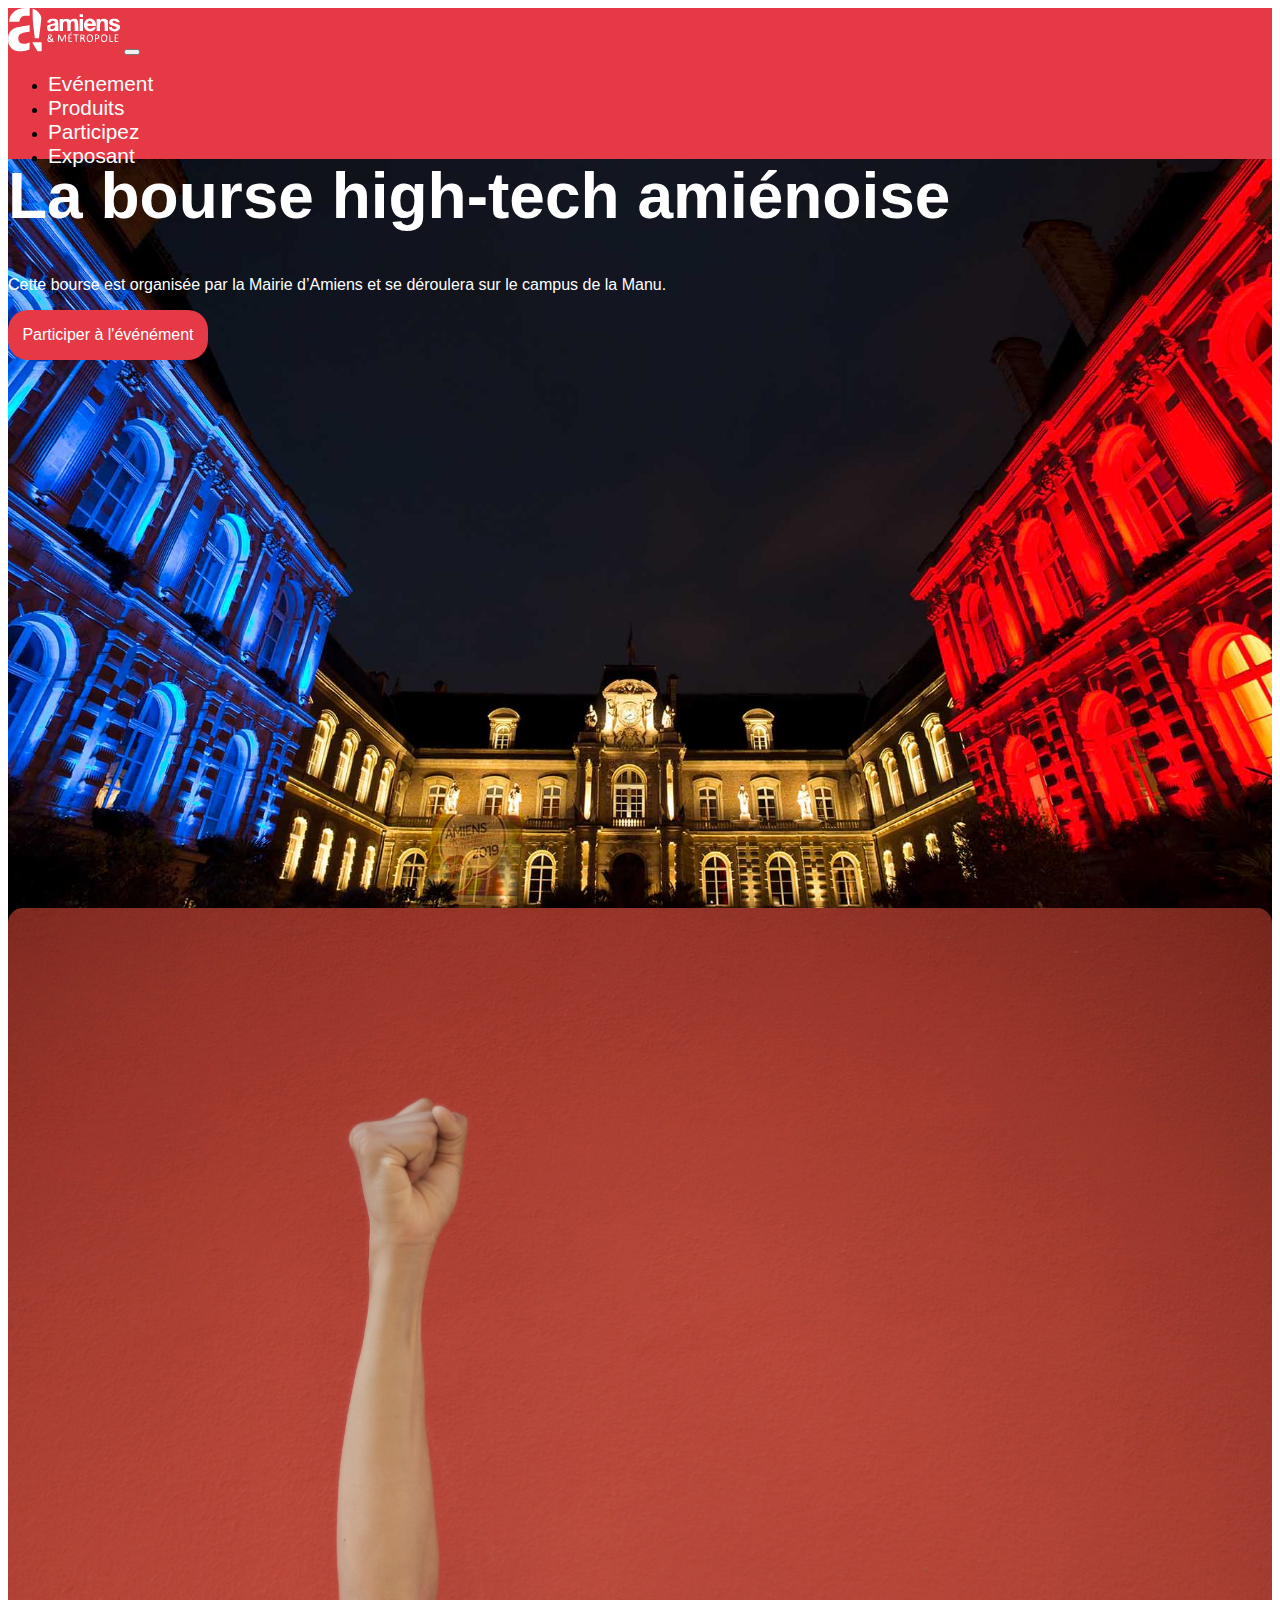
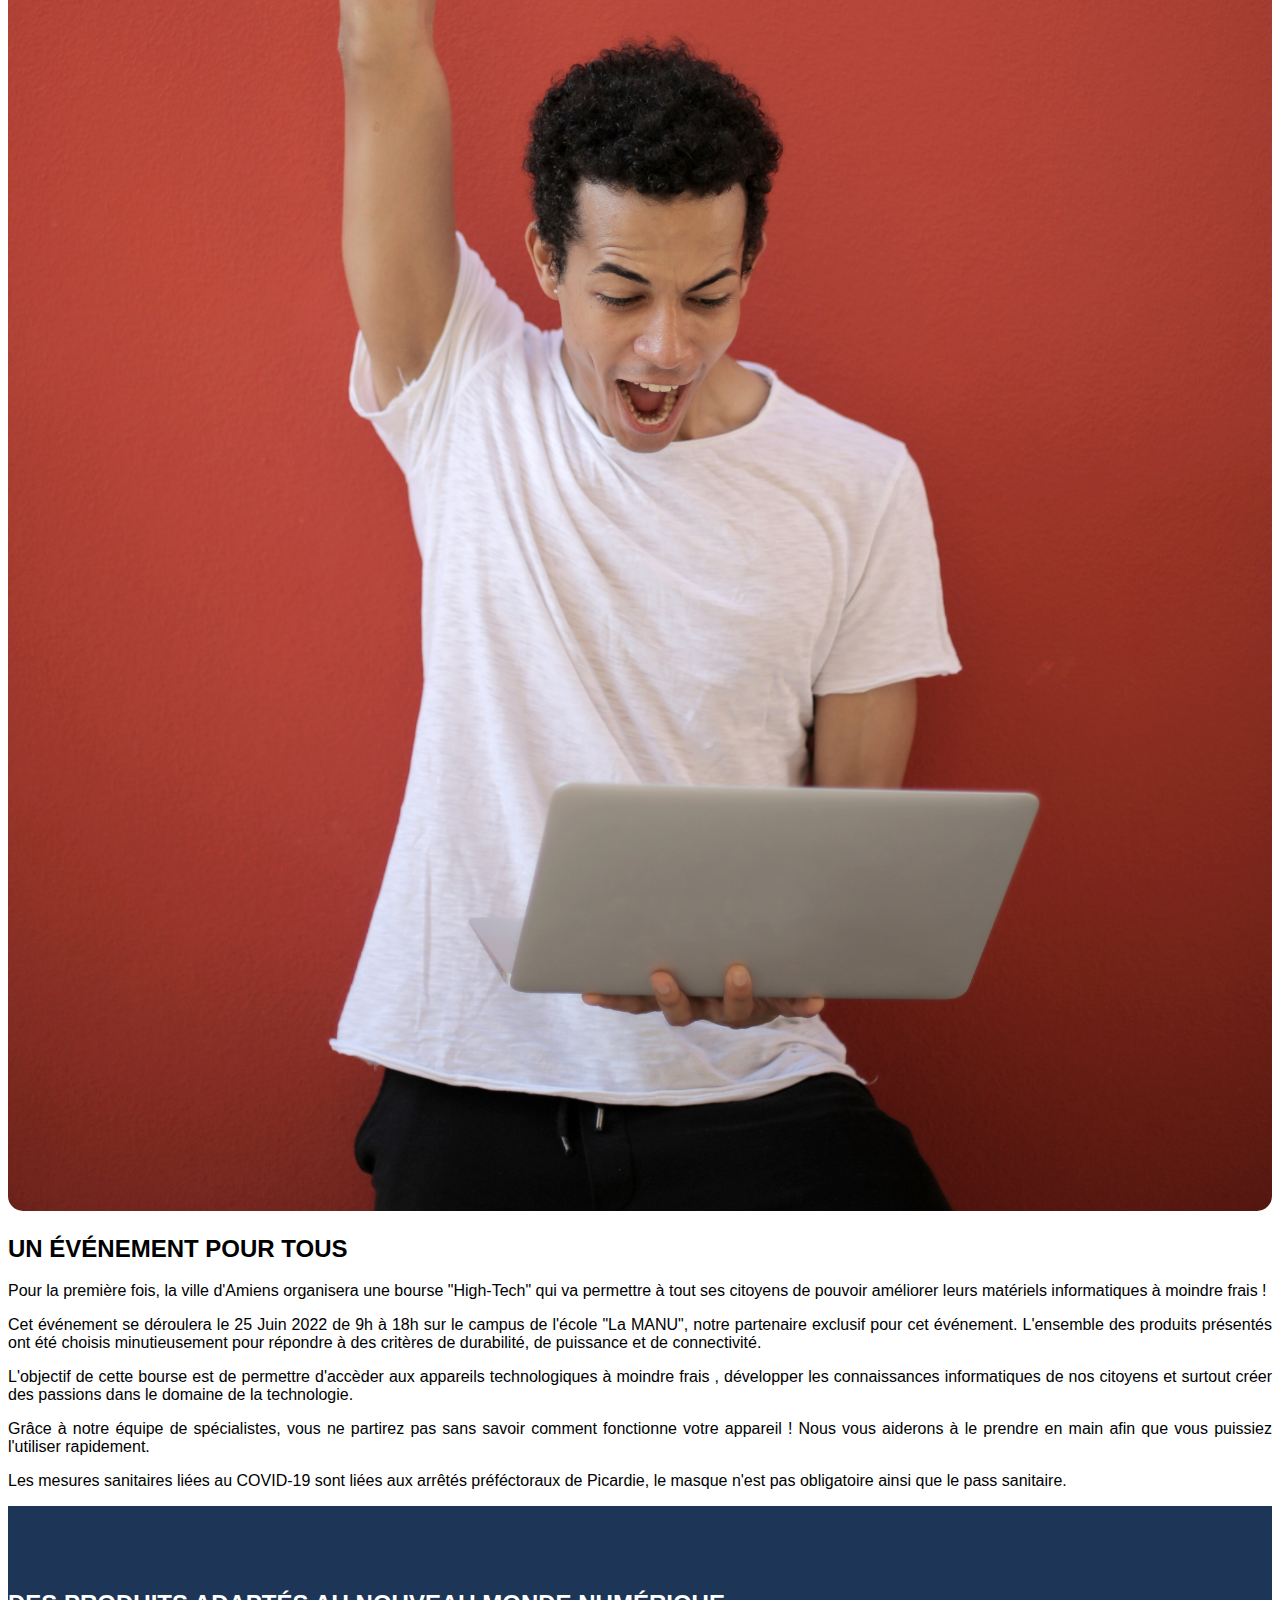
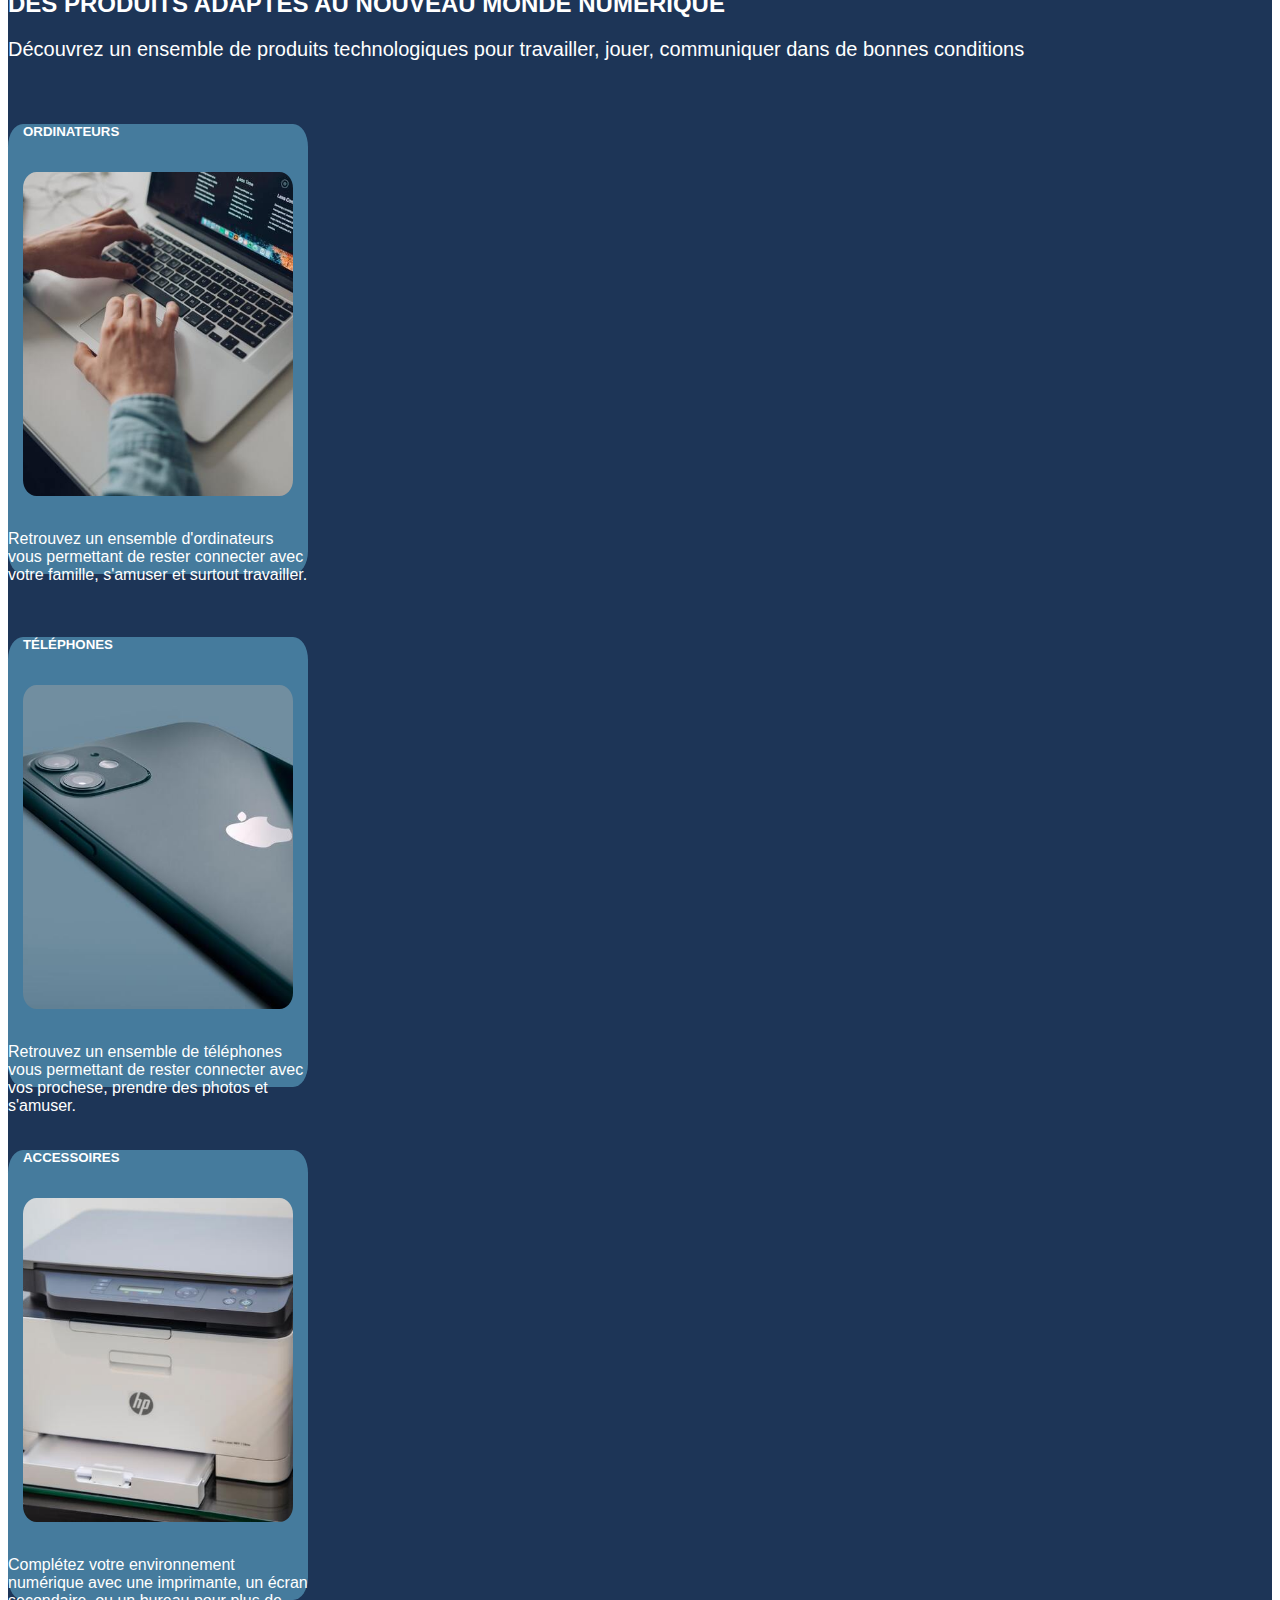
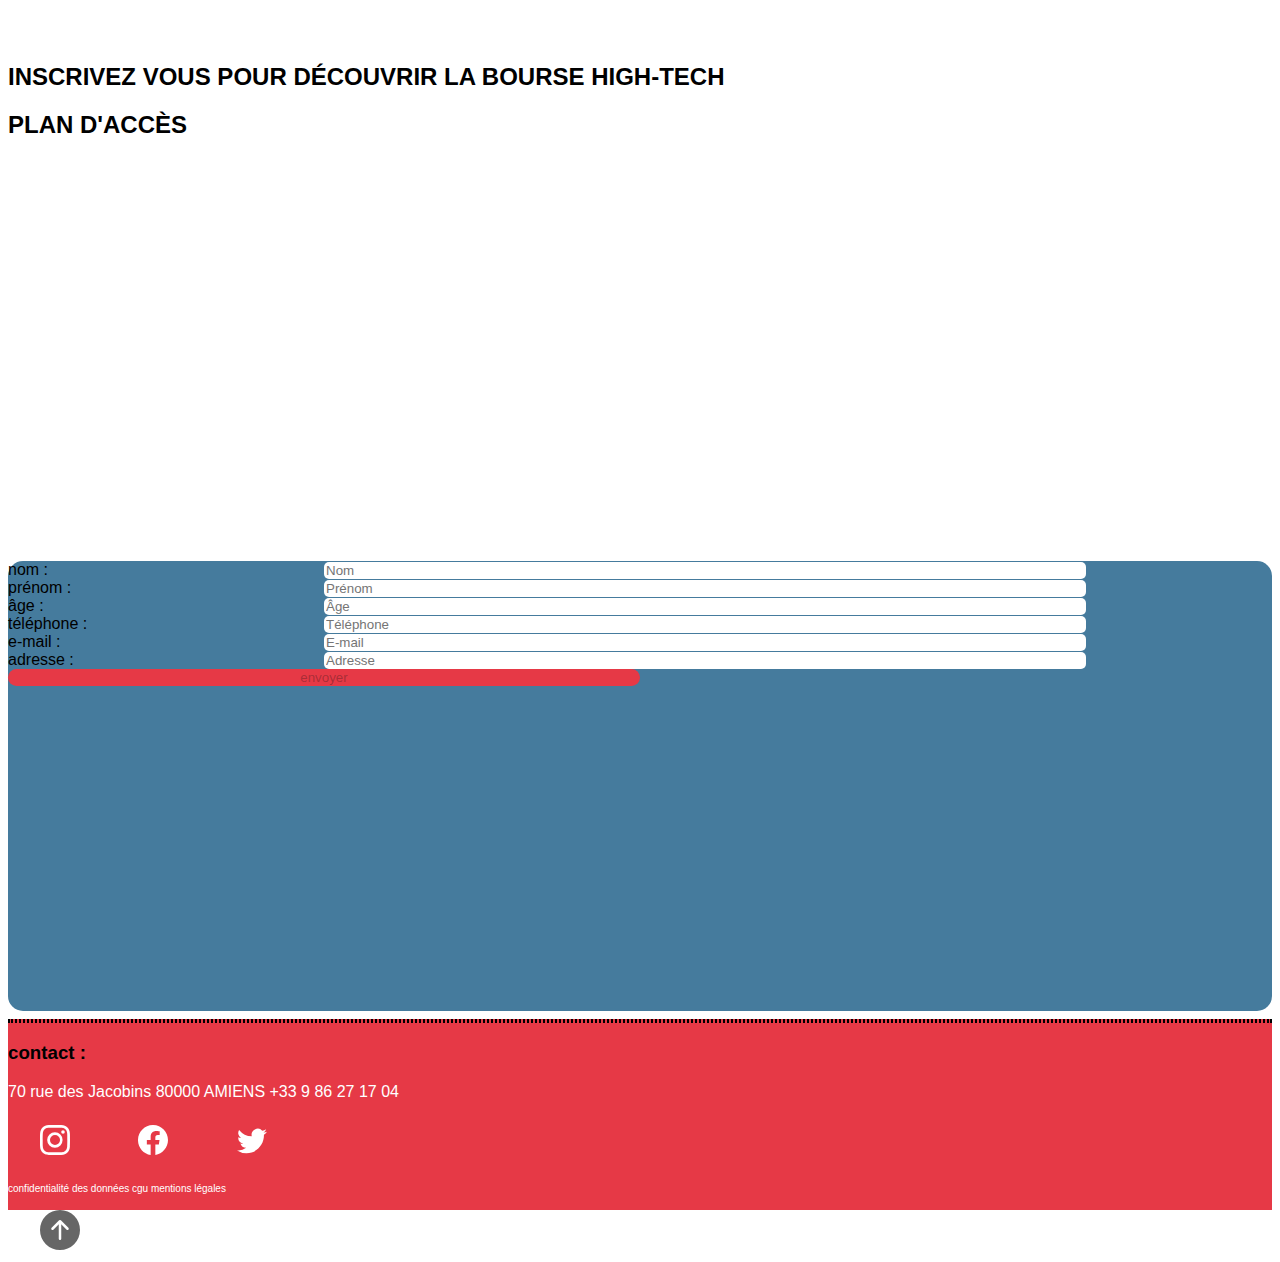
<file: index.html>
<!DOCTYPE html>
<html lang="fr">
<head>
    <meta charset="UTF-8">
    <meta http-equiv="X-UA-Compatible" content="IE=edge">
    <meta name="viewport" content="width=device-width, initial-scale=1.0">
    
    <!-- Load an icon library to show a hamburger menu (bars) on small screens -->
    <title>Amiens Métropole | Bourse High-Tech</title>
    <meta name="description" content="Participez à la bourse High-Tech Amiénoise et profitez d'un matériel à un prix concurentiel.">

    <!-- CSS only -->
    <link rel="stylesheet" href="https://cdnjs.cloudflare.com/ajax/libs/font-awesome/4.7.0/css/font-awesome.min.css">
    <link href="https://cdn.jsdelivr.net/npm/bootstrap@5.2.0-beta1/dist/css/bootstrap.min.css" rel="stylesheet" integrity="sha384-0evHe/X+R7YkIZDRvuzKMRqM+OrBnVFBL6DOitfPri4tjfHxaWutUpFmBp4vmVor" crossorigin="anonymous">
    <link rel="stylesheet" href="./ressources/css/style.css">
</head>
<body>
    <header>
        <nav class="navbar navbar-dark navbar-expand-lg" id="pageTop">
            <div class="container-fluid">
                <a class="navbar-brand logo" href="index.html#pageTop">
                    <img src="./ressources/images/logo.svg" alt="Logo Amiens Métropole">
                </a>
                <button class="navbar-toggler" type="button" data-bs-toggle="collapse" data-bs-target="#navbarText" aria-controls="navbarText" aria-expanded="false" aria-label="Toggle navigation">
                <span class="navbar-toggler-icon"></span>
                </button>
                <div class="collapse navbar-collapse d-lg-flex justify-content-lg-end" id="navbarText">
                    <ul class="navbar-nav mb-2 mb-lg-0 text-center">
                        <li class="nav-item">
                            <a class="nav-link" aria-current="page" href="#event">Evénement</a>
                        </li>
                        <li class="nav-item">
                            <a class="nav-link" href="#products">Produits</a>
                        </li>
                        <li class="nav-item">
                            <a class="nav-link" href="#subscription">Participez</a>
                        </li>
                        <li class="nav-item mb-2">
                            <a class="nav-link" href="./pageExposants.html">Exposant</a>
                        </li>
                    </ul>
                </div>
            </div>
        </nav> 

        <div class="heroBanner d-flex flex-column align-items-center justify-content-md-center text-center">
            <h1 class="text-uppercase my-4 fs-sm-1">La bourse high-tech amiénoise</h1>
            <p class="subTitlePresentation">Cette bourse est organisée par la Mairie d’Amiens et se déroulera sur le campus de la
                Manu.</p>
            <a href="#subscription" class="heroBannerButton mt-5">Participer à l'événément</a> 
        </div>
    </header>

    <section class="container px-5" id="event">
        <div class="row d-flex">
            <div class="col-12 col-lg mt-4 mb-lg-4 pe-lg-5 imgPresentation">
                <img src="./ressources/images/presentation.jpg" alt="">
            </div>
            <div class="col-12 col-lg ps-lg-5 my-4 textPresentation d-flex flex-column justify-content-around align-items-center">
                <h2 class="text-center mb-3 fw-bolder fs-1 pb-3 text-uppercase">Un événement pour tous</h2>
                <p class="fs-5 d-none d-md-block pb-1">
                    Pour la première fois, la ville d'Amiens organisera une bourse "High-Tech"
                    qui va permettre à tout ses citoyens de pouvoir améliorer leurs matériels informatiques
                    à moindre frais !
                </p>
                <p class="fs-5 pb-1">
                    Cet événement se déroulera le 25 Juin 2022 de 9h à 18h sur le campus de l'école "La MANU", notre
                    partenaire exclusif pour cet événement. L'ensemble des produits présentés ont été choisis
                    minutieusement pour répondre à des critères de durabilité, de puissance et de connectivité.
                </p>    
                <p class="fs-5 d-none d-md-block pb-1">
                    L'objectif de cette bourse est de permettre d'accèder aux appareils technologiques à moindre frais
                    , développer les connaissances informatiques de nos citoyens et surtout créer des passions dans
                    le domaine de la technologie.
                </p>
                <p class="fs-5 pb-1">
                    Grâce à notre équipe de spécialistes, vous ne partirez pas sans savoir comment fonctionne 
                    votre appareil ! Nous vous aiderons à le prendre en main afin que vous puissiez l'utiliser rapidement.
                </p>
                <p class="fs-5 pb-1">
                    Les mesures sanitaires liées au COVID-19 sont liées aux arrêtés préféctoraux de Picardie,
                    le masque n'est pas obligatoire ainsi que le pass sanitaire.
                </p>
            </div>
        </div>
    </section>

    <section id="products">
        <div class="containerProducts">
            <div class="container-fluid">
                <div class="productsText text-center ">
                    <h2 class="fw-bold my-4 mt-lg-0">Des produits adaptés au nouveau monde numérique</h2>
                    <p class="productsTextCard">
                        Découvrez un ensemble de produits technologiques 
                        pour travailler, jouer, communiquer dans de bonnes conditions
                    </p>
                </div>
    
                <div class="cardGroup">
                    <div class="row text-center">
                        <div class="card col col-4">
                            <h5 class="cardTitle pt-4">Ordinateurs</h5>
                            <div class="imgRelative">
                                <img class="cardImg"src="./ressources/images/laptop.jpg" alt="Ordinateur apple">
                                <div class="cardImgPlus"> 
                                    <svg xmlns="http://www.w3.org/2000/svg" width="16" height="16" fill="currentColor" fill-opacity="0.5" class="plus-circle" viewBox="0 0 16 16">
                                    <path d="M8 15A7 7 0 1 1 8 1a7 7 0 0 1 0 14zm0 1A8 8 0 1 0 8 0a8 8 0 0 0 0 16z"/>
                                    <path d="M8 4a.5.5 0 0 1 .5.5v3h3a.5.5 0 0 1 0 1h-3v3a.5.5 0 0 1-1 0v-3h-3a.5.5 0 0 1 0-1h3v-3A.5.5 0 0 1 8 4z"/>
                                    </svg>
                                </div>
                            </div>   
                            <div class="cardBody">
                                    <p class="cardText">Retrouvez un ensemble d'ordinateurs vous permettant de rester connecter avec votre famille,
                                        s'amuser et surtout travailler.</p>
                            </div>
                        </div>
    
                        <div class="card">
                            <h5 class="cardTitle pt-4">Téléphones</h5>
                            <div class="imgRelative">
                                <img class="cardImg " src="./ressources/images/phone.jpg"  alt="Téléphone apple">
                                <div class="cardImgPlus"> 
                                    <svg xmlns="http://www.w3.org/2000/svg" width="16" height="16" fill="currentColor" fill-opacity="0.5" class="plus-circle" viewBox="0 0 16 16">
                                    <path d="M8 15A7 7 0 1 1 8 1a7 7 0 0 1 0 14zm0 1A8 8 0 1 0 8 0a8 8 0 0 0 0 16z"/>
                                    <path d="M8 4a.5.5 0 0 1 .5.5v3h3a.5.5 0 0 1 0 1h-3v3a.5.5 0 0 1-1 0v-3h-3a.5.5 0 0 1 0-1h3v-3A.5.5 0 0 1 8 4z"/>
                                    </svg>
                                </div>
                            </div>  
                                <div class="cardBody">
                                    <p class="cardText">Retrouvez un ensemble de téléphones vous permettant de rester connecter avec vos prochese, 
                                        prendre des photos et s'amuser.</p>
                                </div>
                        </div>
    
                        <div class="card">
                            <h5 class="cardTitle pt-4">Accessoires</h5>
                            <div class="imgRelative">
                                <img class="cardImg img-fluid" src="./ressources/images/printer.jpg" alt="Imprimante philipps">
                                <div class="cardImgPlus"> 
                                    <svg xmlns="http://www.w3.org/2000/svg" width="16" height="16" fill="currentColor" fill-opacity="0.5" class="plus-circle" viewBox="0 0 16 16">
                                    <path d="M8 15A7 7 0 1 1 8 1a7 7 0 0 1 0 14zm0 1A8 8 0 1 0 8 0a8 8 0 0 0 0 16z"/>
                                    <path d="M8 4a.5.5 0 0 1 .5.5v3h3a.5.5 0 0 1 0 1h-3v3a.5.5 0 0 1-1 0v-3h-3a.5.5 0 0 1 0-1h3v-3A.5.5 0 0 1 8 4z"/>
                                    </svg>
                                </div>
                            </div>
                        
                                <div class="cardBody">
                                    <p class="cardText">Complétez votre environnement numérique avec une imprimante, un écran secondaire,
                                        ou un bureau pour plus de confort.</p>
                                </div>
                        </div>  
                        </div>
                    </div>
                </div>
            </div>
    </section>

    <section class="subFormSection" id="subscription">
        <h2 class="text-uppercase mt-4 fw-bold text-center px-5">inscrivez vous pour découvrir la bourse high-tech</h2>
        <div class="container">
            <div class="row">
                <div class="col-12 col-lg map order-2 order-lg-1 my-3 mb-5 mb-lg-0">
                    <h2 class="text-uppercase mb-4 fw-bold text-center d-lg-none">Plan d'accès</h2>
                    <iframe src="https://www.google.com/maps/embed?pb=!1m14!1m8!1m3!1d10281.874353737981!2d2.3014757!3d49.8900054!3m2!1i1024!2i768!4f13.1!3m3!1m2!1s0x0%3A0x37fb21b742d12b66!2sLa%20Manu%20-%20Ecole%20sup%C3%A9rieure%20des%20m%C3%A9tiers%20du%20num%C3%A9rique!5e0!3m2!1sfr!2sbe!4v1657012689520!5m2!1sfr!2sbe" width="600" height="450" style="border:0;" allowfullscreen="" loading="lazy" referrerpolicy="no-referrer-when-downgrade"></iframe>
                </div>
                <div class="col-12 col-lg order-1 order-lg-2 my-3">
                    <form action="post" class="subForm d-flex flex-column justify-content-around pt-3">
                        <div class="d-flex flex-column flex-lg-row justify-content-center text-center text-lg-start">
                            <label for="name" class="text-uppercase text-light">nom :</label>
                            <input type="text" id="name" placeholder="Nom" class="text-center mt-1 mt-lg-0">
                        </div>
                        <div class="d-flex flex-column flex-lg-row justify-content-center text-center text-lg-start">
                            <label for="firstname" class="text-uppercase text-light">prénom :</label>
                            <input type="text" id="firstname" placeholder="Prénom" class="text-center mt-1 mt-lg-0">
                        </div>
                        <div class="d-flex flex-column flex-lg-row justify-content-center text-center text-lg-start">
                            <label for="age" class="text-uppercase text-light">âge :</label>
                            <input type="number" id="age" placeholder="Âge" class="text-center mt-1 mt-lg-0">
                        </div>
                        <div class="d-flex flex-column flex-lg-row justify-content-center text-center text-lg-start">
                            <label for="tel" class="text-uppercase text-light">téléphone :</label>
                            <input type="tel" id="tel" placeholder="Téléphone" class="text-center mt-1 mt-lg-0">
                        </div>
                        <div class="d-flex flex-column flex-lg-row justify-content-center text-center text-lg-start">
                            <label for="mail" class="text-uppercase text-light">e-mail :</label>
                            <input type="email" id="mail" placeholder="E-mail" class="text-center mt-1 mt-lg-0">
                        </div>
                        <div class="d-flex flex-column flex-lg-row justify-content-center text-center text-lg-start">
                            <label for="adress" class="text-uppercase text-light">adresse :</label>
                            <input type="text" id="adress" placeholder="Adresse" class="text-center mt-1 mt-lg-0">
                        </div>
                        <div class="subFormButton text-center d-flex justify-content-around">
                            <button disabled class="text-uppercase text-light py-2 my-3">envoyer</button>
                        </div>
                    </form>
                </div>
            </div>
        </div>
    </section>

    <footer>
        <hr>
        <div class="d-flex flex-column justify-content-center align-items-center text-light">
            <h3 class="text-uppercase my-2">contact :</h3>
            <a href="https://www.google.fr/maps/place/La+Manu+-+Ecole+sup%C3%A9rieure+des+m%C3%A9tiers+du+num%C3%A9rique/@49.8900054,2.3014757,15z/data=!4m2!3m1!1s0x0:0x37fb21b742d12b66?sa=X&ved=2ahUKEwi0osOx2uH4AhUB3qQKHVS_BLMQ_BJ6BAhbEAU" target="_blank">
                70 rue des Jacobins
            </a>
            <a href="https://www.google.fr/maps/place/La+Manu+-+Ecole+sup%C3%A9rieure+des+m%C3%A9tiers+du+num%C3%A9rique/@49.8900054,2.3014757,15z/data=!4m2!3m1!1s0x0:0x37fb21b742d12b66?sa=X&ved=2ahUKEwi0osOx2uH4AhUB3qQKHVS_BLMQ_BJ6BAhbEAU" target="_blank">
                80000 AMIENS
            </a>
            <a href="tel:+333333333">
                +33 9 86 27 17 04
            </a>    
            <div class="socialLogo my-lg-4 d-flex justify-content-around text-center">
                <a href="https://www.instagram.com/accounts/login/?next=/lamanuformation/" target="_blank">
                    <img src="./ressources/images/instagram.svg" alt="">
                </a>
                <a href="https://www.facebook.com/LaManuFormation/" target="_blank">
                    <img src="./ressources/images/facebook.svg" alt="">
                </a>
                <a href="https://twitter.com/lamanuformation?lang=fr" target="_blank">
                    <img src="./ressources/images/twitter.svg" alt="">
                </a>
            </div>
            <div class="footerLegal text-center d-flex flex-column align-items-center flex-lg-row justify-content-lg-between">
                <a class="text-uppercase" href="https://www.amazon.fr/Temps-Temp%C3%AAtes-Nicolas-Sarkozy/dp/B08BWFVX53" target="_blank">confidentialité des données</a>
                <a class="text-uppercase" href="https://www.amazon.fr/Temps-Temp%C3%AAtes-Nicolas-Sarkozy/dp/B08BWFVX53" target="_blank">cgu</a>
                <a class="text-uppercase" href="https://www.amazon.fr/Temps-Temp%C3%AAtes-Nicolas-Sarkozy/dp/B08BWFVX53" target="_blank">mentions légales</a>
            </div>
        </div>
    </footer>
    <a href="#pageTop" class="top fixed-bottom d-flex justify-content-end">
        <img src="./ressources/images/arrow-up-circle-fill.svg" alt="">
    </a>
    <!-- JavaScript Bundle with Popper -->
<script src="https://cdn.jsdelivr.net/npm/bootstrap@5.2.0-beta1/dist/js/bootstrap.bundle.min.js" integrity="sha384-pprn3073KE6tl6bjs2QrFaJGz5/SUsLqktiwsUTF55Jfv3qYSDhgCecCxMW52nD2" crossorigin="anonymous"></script>
</body>
</html>
</file>
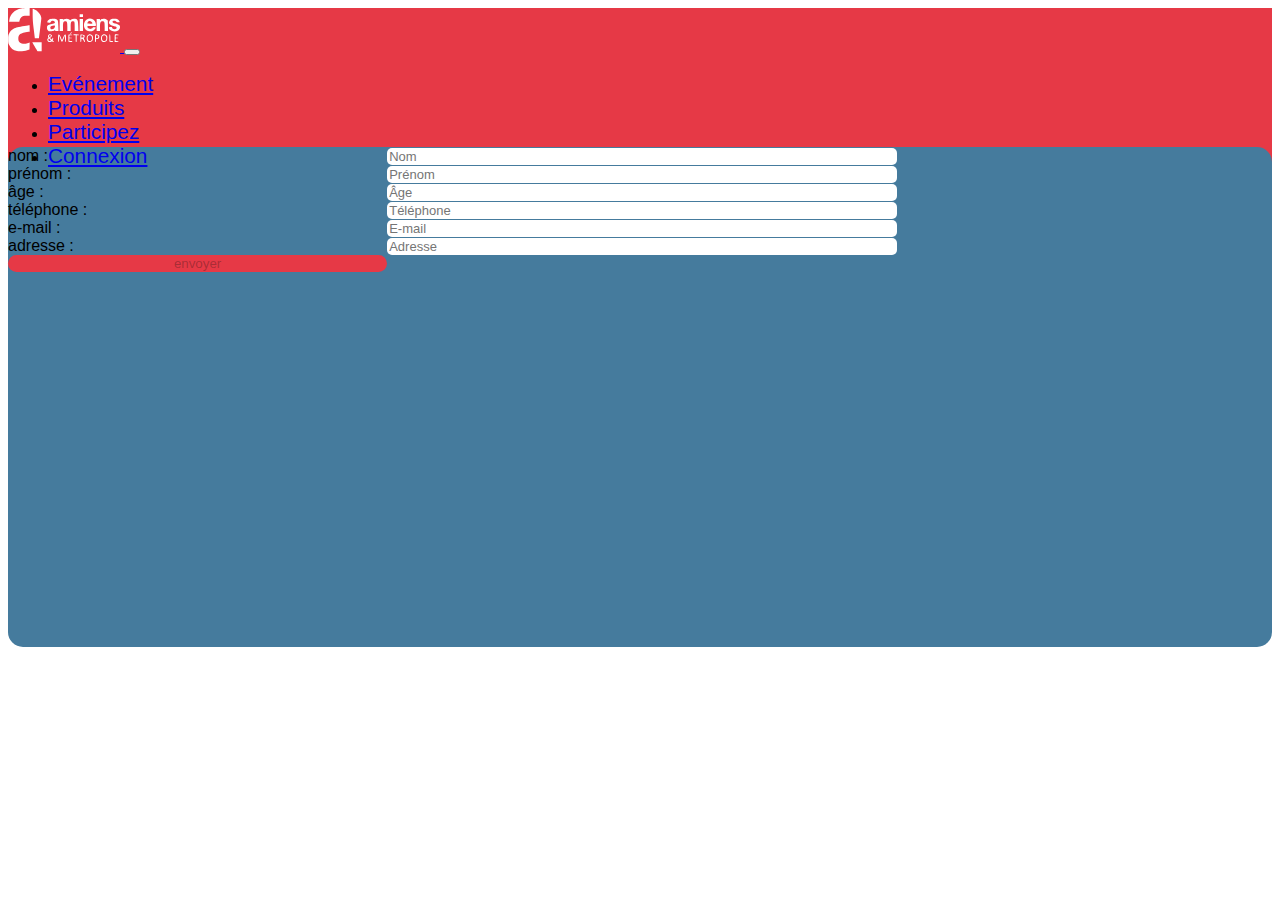
<file: pageExposants.html>
<!DOCTYPE html>
<html lang="fr">
<head>
    <meta charset="UTF-8">
    <meta http-equiv="X-UA-Compatible" content="IE=edge">
    <meta name="viewport" content="width=device-width, initial-scale=1.0">
    
    <!-- Load an icon library to show a hamburger menu (bars) on small screens -->
    <link rel="stylesheet" href="https://cdnjs.cloudflare.com/ajax/libs/font-awesome/4.7.0/css/font-awesome.min.css">
    <!-- CSS only -->
<link href="https://cdn.jsdelivr.net/npm/bootstrap@5.2.0-beta1/dist/css/bootstrap.min.css" rel="stylesheet" integrity="sha384-0evHe/X+R7YkIZDRvuzKMRqM+OrBnVFBL6DOitfPri4tjfHxaWutUpFmBp4vmVor" crossorigin="anonymous">
    <link rel="stylesheet" href="./ressources/css/pageExposants.css">
    <title>Amiens Métropole | Bourse High-Tech | Connexion</title>
    <meta name="description" content="Participez à la bourse High-Tech Amiénoise
    et profitez d'un matériel à un prix concurentiel.">
</head>
<body>
    <header>
        <nav class="navbar navbar-dark navbar-expand-lg">
            <div class="container-fluid">
                <a class="navbar-brand logo" href="index.html#pageTop">
                    <img src="./ressources/images/logo.svg" alt="">
                </a>
                <button class="navbar-toggler" type="button" data-bs-toggle="collapse" data-bs-target="#navbarText" aria-controls="navbarText" aria-expanded="false" aria-label="Toggle navigation">
                <span class="navbar-toggler-icon"></span>
                </button>
                <div class="collapse navbar-collapse d-lg-flex justify-content-lg-end" id="navbarText">
                    <ul class="navbar-nav mb-2 mb-lg-0 text-center">
                        <li class="nav-item">
                            <a class="nav-link" aria-current="page" href="index.html#event">Evénement</a>
                        </li>
                        <li class="nav-item">
                            <a class="nav-link" href="index.html#products">Produits</a>
                        </li>
                        <li class="nav-item">
                            <a class="nav-link" href="index.html#subscription">Participez</a>
                        </li>
                        <li class="nav-item mb-2">
                            <a class="nav-link" href="./pageExposants.html">Connexion</a>
                        </li>
                    </ul>
                </div>
            </div>
        </nav> 
    </header>

<!-- Subscription -->

<section class="subFormSection">
    <div class="container-fluid">
        <div class="row">
            <div class=" col-10 offset-1 col-lg-6 offset-lg-3 my-3">
                <form action="post" class="subForm d-flex flex-column justify-content-around mt-3">
                    <div class="d-flex flex-column flex-lg-row justify-content-center text-center text-lg-start mt-lg-4">
                        <label for="name" class="text-uppercase text-light">nom :</label>
                        <input type="text" id="name" placeholder="Nom" class="text-center">
                    </div>
                    <div class="d-flex flex-column flex-lg-row justify-content-center text-center text-lg-start">
                        <label for="firstname" class="text-uppercase text-light">prénom :</label>
                        <input type="text" id="firstname" placeholder="Prénom" class="text-center">
                    </div>
                    <div class="d-flex flex-column flex-lg-row justify-content-center text-center text-lg-start">
                        <label for="age" class="text-uppercase text-light">âge :</label>
                        <input type="number" id="age" placeholder="Âge" class="text-center">
                    </div>
                    <div class="d-flex flex-column flex-lg-row justify-content-center text-center text-lg-start">
                        <label for="tel" class="text-uppercase text-light">téléphone :</label>
                        <input type="tel" id="tel" placeholder="Téléphone" class="text-center">
                    </div>
                    <div class="d-flex flex-column flex-lg-row justify-content-center text-center text-lg-start">
                        <label for="mail" class="text-uppercase text-light">e-mail :</label>
                        <input type="email" id="mail" placeholder="E-mail" class="text-center">
                    </div>
                    <div class="d-flex flex-column flex-lg-row justify-content-center text-center text-lg-start">
                        <label for="adress" class="text-uppercase text-light">adresse :</label>
                        <input type="text" id="adress" placeholder="Adresse" class="text-center">
                    </div>
                    <div class="subFormButton text-center d-flex justify-content-around">
                        <button disabled class="text-uppercase text-light py-2 my-3">envoyer</button>
                    </div>
                </form>
            </div>
        </div>
    </div>
</section>

    <!-- JavaScript Bundle with Popper -->
<script src="https://cdn.jsdelivr.net/npm/bootstrap@5.2.0-beta1/dist/js/bootstrap.bundle.min.js" integrity="sha384-pprn3073KE6tl6bjs2QrFaJGz5/SUsLqktiwsUTF55Jfv3qYSDhgCecCxMW52nD2" crossorigin="anonymous"></script>
</body>
</html>
</file>
<file: ressources/css/style.css>
/* ---------------------------- Variables couleurs ---------------------------- */

:root {
  --textColor: white;
  --sectionOdd: #e63946;
  --sectionEven: #1d3557;
  --cardsColor: #457b9d;
}

/*  ---------------------------- CSS Global ---------------------------- */

html {
  scroll-behavior: smooth;
}

* {
  font-family: Roboto, Arial, Helvetica, sans-serif;
}

/* début header */

h1{
  font-size: 4rem;
}

.navbar-brand{
  width:20%;
}

.navbar-collapse{
  background-color:rgb(230,57,70) ;
}

.nav-link{
  font-size: 1.3rem;
}

.logo{
  width: 50%;
  height: 50%;
}

nav{
  background-color:rgb(230,57,70);
  height: 12%;
}

.link-secondary{
  color:white;
}

header{
  height: 100vh;
}

.heroBanner{
  background-image: url(../images/herobanner.jpeg);
  background-position: center;
  background-size:cover;
  background-repeat: no-repeat;
  height: 88%;
  color:white;
}
.heroBannerButton{
  display: block;
  line-height: 50px;
  background-color:rgb(230,57,70);
  border-radius: 20px;
  text-align: center;
  width: 200px;
  text-decoration: none;
  color:white;
}

/* fin header */

/* début présentation */

.imgPresentation > img{
  width: 100%;
  height: 100%;
  object-fit: cover;
  border-radius: 15px;
}

.textPresentation > h2 {
  width: 80%;
}

.textPresentation > p {
  text-align: justify;
}

/* fin présentation */

/* début produits */

#products {
  width: 100%;
  height: 100%;
  color: white;
  background-color: var(--sectionEven);
}

h5{
  text-transform: uppercase;
  margin: 5%;
}

.productsText{
  padding-top: 5%;
  
}

h2{
  text-transform: uppercase;
}

.productsTextCard{
  font-size: 20px;
}

.row{
  justify-content: space-around;
}

.card{
  width: 300px;
  height: 450px;
  background-color: var(--cardsColor);
  margin-top: 5%;
  margin-bottom: 5%;
  border-radius: 5%;
  
}

.cardImg{
  width: 100%;
  height: 90%;
  object-fit: cover;
  border-radius: 5%; 
}

@media screen and  (max-width:992px){
  .cardText{
      display: none;
  }

  .card:hover .cardText{
      display: block;
  }
  
}

@media screen and  (min-width:992px){
  .cardImgPlus{
      display: none;
  }

  .cardImgPlus:hover .cardImgPlus{
      display: block;
  }

  
}

.imgRelative{
  position: relative;
  display: flex;
  justify-content: center;
  align-items: center;
  width: 90%;
  height: 80%;
  margin: 5%;
}

.cardImgPlus{
  position: absolute;
  width: 70px;
  height: 70px;
}

.plus-circle{
  width: 70px;
  height: 70px;
}

/* fin produits */

/* début  formulaire */

.map {
  height: 450px;
  width: 100%;
}

.map > iframe{
  border-radius: 15px;
  object-fit: cover;
  width: 100%;
}

.subForm {
  height: 450px;
  width: 100%;
  background-color: var(--cardsColor);
  border-radius: 15px;
}

.subForm > div {
  width: 100%;
  display: flex;
  align-items: center;
  white-space: nowrap;
}

.subForm > div > label {
  width: 25%;
}

.subForm > div > input {
  width: 60%;
  display: flex;
  align-items: center;
  border-radius: 5px;
  border: none;
}

.subFormButton {
  width: 50%;
}

.subFormButton > button {
  background-color: #e63946;
  border: none;
  border-radius: 15px;
  transition: 0.5s;
  width: 50%;
}

/* fin formulaire */

/* début footer */

footer {
  background-color: var(--sectionOdd);
}

.footerLegal {
  padding-bottom: 1rem;
  font-size: x-small;
  width: 90%;
}

.footerLegal > a {
  width: 33%;
}

a {
  text-decoration: none;
  color: white;
}

a:hover {
  color: white
}

.socialLogo {
  width: 70%;
  margin: 1.5rem 0;
}

.socialLogo > a {
  width: 33%;
  margin: 0 2rem;
}

hr {
  border: dotted black 2px;
}

.top {
  margin: 2rem;
}
</file>
<file: ressources/css/pageExposants.css>
h1{
    font-size: 4rem;
}

.navbar-brand{
    width:20%;

    
}

.navbar-collapse{
    background-color:rgb(230,57,70) ;
}

.nav-link{
    font-size: 1.3rem;
}

.logo{
    
    width: 50%;
    height: 50%;
}

nav{
    background-color:rgb(230,57,70);
    height: 76px;
}

.link-secondary{
    color:white;
}



/* ---------------------------- Variables couleurs ---------------------------- */

:root {
    --textColor: white;
    --sectionOdd: #e63946;
    --sectionEven: #1d3557;
    --cardsColor: #457b9d;
}

#form {
    display: flex;
    justify-content: center;
    align-items: center;
    width: 100%;
    height: 60vh;
    
}
.row{
    padding-top: 5%;

}

body {
    font-family: Roboto, Arial, Helvetica, sans-serif;
}



.subForm {
    height: 500px;
    width: 100%;
    background-color: var(--cardsColor);
    border-radius: 15px;
}

.subForm > div {
    width: 100%;
    display: flex;
    align-items: center;
    white-space: nowrap;
}

.subForm > div > label {
    width: 30%;
}

.subForm > div > input {
    width: 70%;
    display: flex;
    align-items: center;
    border-radius: 5px;
    border: none;
    font-size: small;
    
}

.subFormButton {
    width: 50%;
}

.subFormButton > button {
    background-color: #e63946;
    border: none;
    border-radius: 15px;
    transition: 0.5s;
    width: 50%;
}

@media  screen and (min-width:990px) {
    .subForm > div > input {
        width: 40%;
    }
    .subFormButton > button {
        width: 30%;
        

    }
}
</file>
